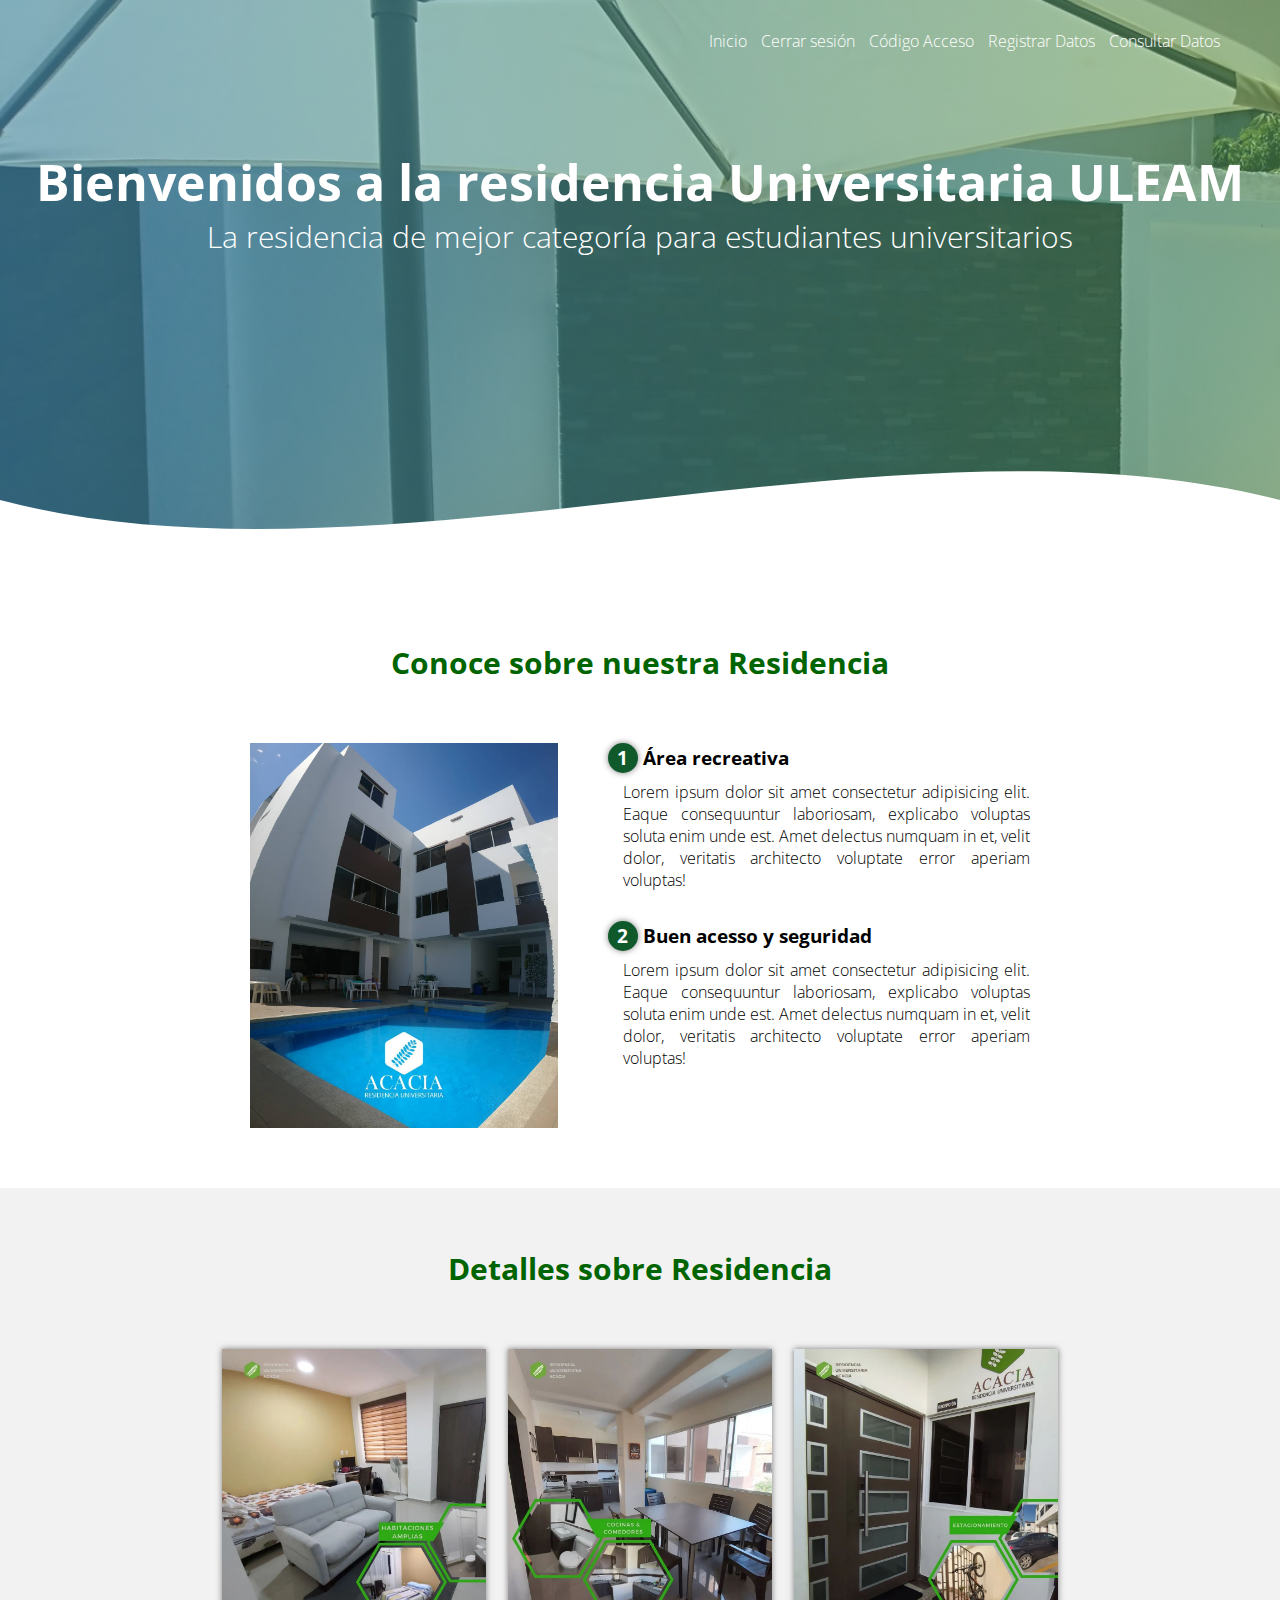
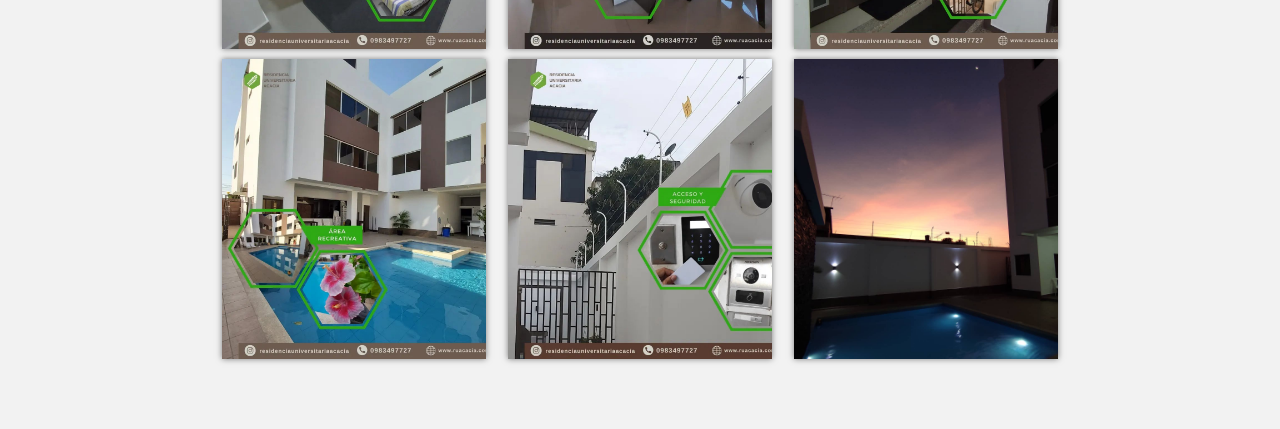
<file: PROYECTO_Residencia_Universitaria/index.html>
<!DOCTYPE html>
<html lang="en">
<head>
    <meta charset="UTF-8">
    <meta name="viewport" content="width=device-width, initial-scale=1.0">
    <title>Residencia Universitaria</title>
    <link rel="stylesheet" href="estilo.css">
    <link rel="preconnect" href="https://fonts.googleapis.com">
    <link rel="preconnect" href="https://fonts.gstatic.com" crossorigin>
    <link href="https://fonts.googleapis.com/css2?family=Open+Sans&display=swap" rel="stylesheet">
</head>
<body>
    <Header>
        <nav>
            <a href="index.html">Inicio</a>
            <a href="iniciarsesion.html">Cerrar sesión</a>
            <a href="acceso.html">Código Acceso</a>
            <a href="registrodatos.html">Registrar Datos</a>
            <a href="consulta.html">Consultar Datos</a>
        </nav>
        <section class="texto-header">
            <h1>Bienvenidos a la residencia Universitaria ULEAM</h1>
            <h2>La residencia de mejor categoría para estudiantes universitarios</h2>
            <div class="wave" style="height: 150px; overflow: hidden;" ><svg viewBox="0 0 500 150" preserveAspectRatio="none" style="height: 100%; width: 100%;"><path d="M0.00,50.10 C150.00,150.33 349.20,-50.10 500.00,50.10 L500.00,150.33 L0.00,150.33 Z" style="stroke: none; fill: #fff;"></path></svg></div>
        </section>
        <main>
            <section class="contenedor Info-Residencia">
                <h2 class="titulo">Conoce sobre nuestra Residencia</h2>
                <div class="contenedor-Info-Residencia">
                    <img src="Img/foto6.jpg" alt="" class="imagen-about-us">
                    <div class="Contenido-Residencia">
                        <h3><span>1</span>Área recreativa</h3>
                        <p>Lorem ipsum dolor sit amet consectetur adipisicing elit. Eaque consequuntur laboriosam, explicabo voluptas soluta enim unde est. Amet delectus numquam in et, velit dolor, veritatis architecto voluptate error aperiam voluptas!</p>
                        <h3><span>2</span>Buen acesso y seguridad</h3>
                        <p>Lorem ipsum dolor sit amet consectetur adipisicing elit. Eaque consequuntur laboriosam, explicabo voluptas soluta enim unde est. Amet delectus numquam in et, velit dolor, veritatis architecto voluptate error aperiam voluptas!</p>
                    </div>
                </div>
            </section>
            <section class="Residencia">
                <div class="contenedor">
                    <h2 class="titulo">Detalles sobre Residencia</h2>
                    <div class="galeria-Residencia">
                        <div class="imagen-Residencia">
                            <img src="Img/foto5.jpg" alt="">
                            <div class="hover-galeria">
                                <img src="Img/ver.jpg" alt="">
                                <p>Nuestra residencia</p>
                            </div>
                        </div> 
                        <div class="imagen-Residencia">
                            <img src="Img/foto4.jpg" alt="">
                            <div class="hover-galeria">
                                <img src="Img/ver.jpg" alt="">
                                <p>Nuestra residencia</p>
                            </div>
                        </div> 
                        <div class="imagen-Residencia">
                            <img src="Img/foto3.jpg" alt="">
                            <div class="hover-galeria">
                                <img src="Img/ver.jpg" alt="">
                                <p>Nuestra residencia</p>
                            </div>
                        </div>
                        <div class="imagen-Residencia">
                            <img src="Img/Foto2.jpg" alt="">
                            <div class="hover-galeria">
                                <img src="Img/ver.jpg" alt="">
                                <p>Nuestra residencia</p>
                            </div>
                        </div> 
                        <div class="imagen-Residencia">
                            <img src="Img/foto11.jpg" alt="">
                            <div class="hover-galeria">
                                <img src="Img/ver.jpg" alt="">
                                <p>Nuestra residencia</p>
                            </div>
                        </div>  
                        <div class="imagen-Residencia">
                            <img src="Img/foto12.jpg" alt="">
                            <div class="hover-galeria">
                                <img src="Img/ver.jpg" alt="">
                                <p>Nuestra residencia</p>
                            </div>
                        </div>                                 
                    </div>
                </div>
            </section>
        </main>
    </Header> 
</body>
</html>
</file>
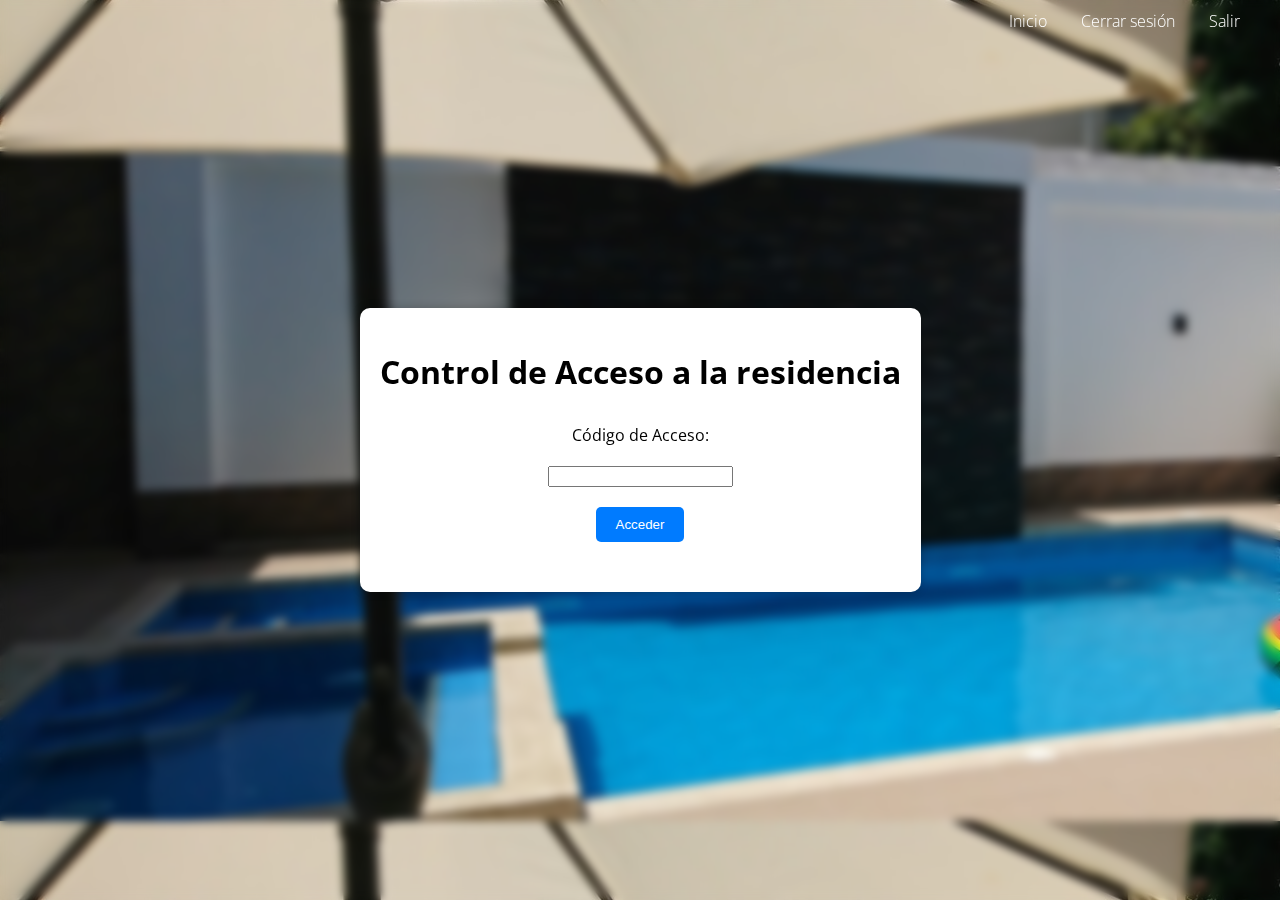
<file: PROYECTO_Residencia_Universitaria/acceso.html>
<!DOCTYPE html>
<html lang="es">
<head>
    <meta charset="UTF-8">
    <meta name="viewport" content="width=device-width, initial-scale=1.0">
    <title>Control de Acceso</title>
    <link rel="stylesheet"  href="estilo5.css">
    <link rel="preconnect" href="https://fonts.googleapis.com">
    <link rel="preconnect" href="https://fonts.gstatic.com" crossorigin>
    <link href="https://fonts.googleapis.com/css2?family=Open+Sans&display=swap" rel="stylesheet">
</head>
<body>
    <header>
        <nav>
            <a href="index.html">Inicio</a>
            <a href="iniciarsesion.html">Cerrar sesión</a>
            <a href="registrarse.html">Salir</a>
        </nav>
    </header>
    <div class="container">
        <h1>Control de Acceso a la residencia</h1>
        <div class="access-form">
            <label for="codigo">Código de Acceso:</label>
            <input type="password" id="codigo" required>
            <button id="accederBtn">Acceder</button>
        </div>
        <div id="mensaje" class="mensaje"></div>
    </div>
    <script src="validacion4.js"></script>
</body>
</html>
</file>
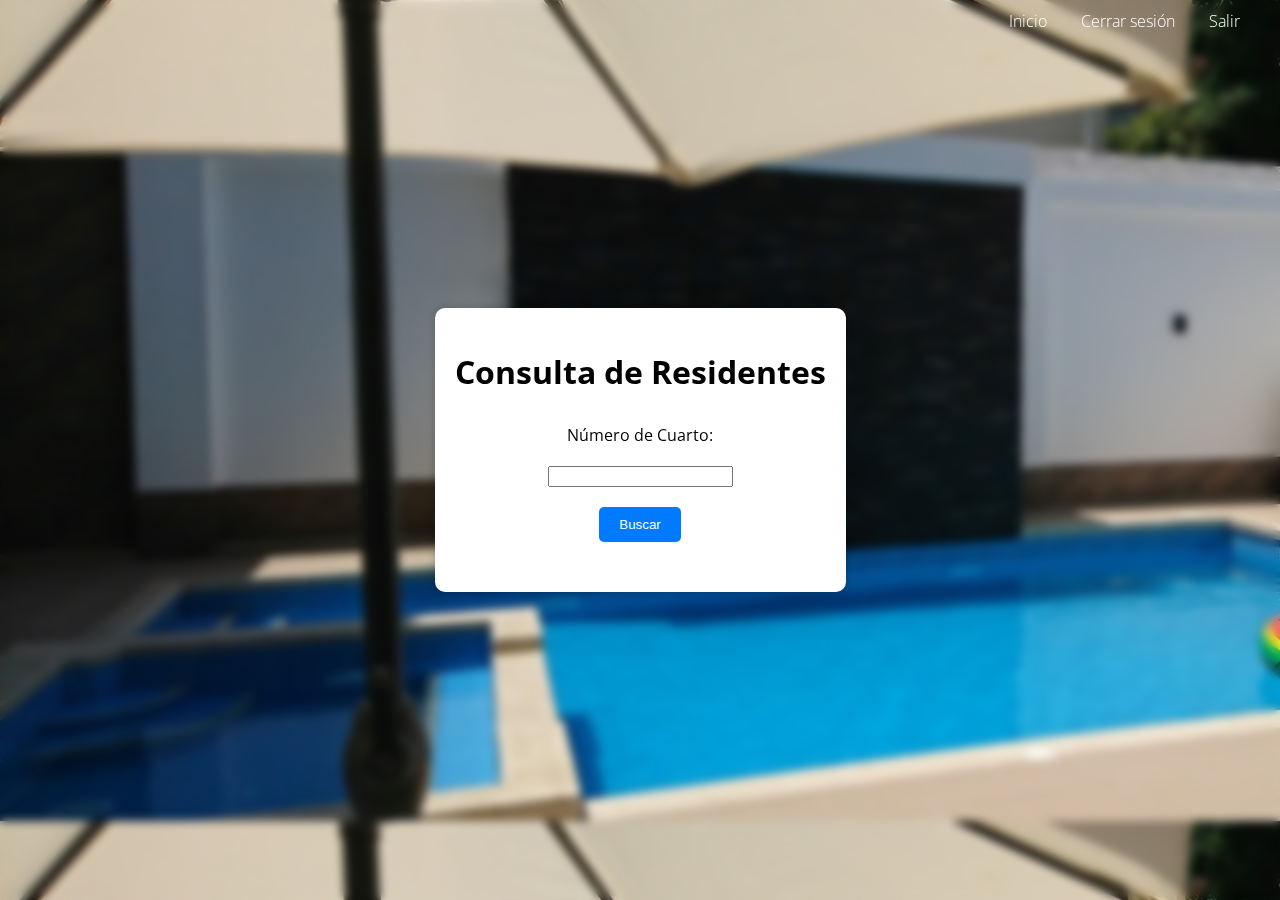
<file: PROYECTO_Residencia_Universitaria/consulta.html>
<!DOCTYPE html>
<html lang="es">
<head>
    <meta charset="UTF-8">
    <meta name="viewport" content="width=device-width, initial-scale=1.0">
    <title>Consulta de Residentes</title>
    <link rel="stylesheet"  href="estilo6.css">
    <link rel="preconnect" href="https://fonts.googleapis.com">
    <link rel="preconnect" href="https://fonts.gstatic.com" crossorigin>
    <link href="https://fonts.googleapis.com/css2?family=Open+Sans&display=swap" rel="stylesheet">
</head>
<body>
    <header>
        <nav>
            <a href="index.html">Inicio</a>
            <a href="iniciarsesion.html">Cerrar sesión</a>
            <a href="registrarse.html">Salir</a>
        </nav>
    </header>
    <div class="container">
        <h1>Consulta de Residentes</h1>
        <div class="search-form">
            <label for="numeroCuarto">Número de Cuarto:</label>
            <input type="text" id="numeroCuarto" required>
            <button id="buscarBtn">Buscar</button>
        </div>
        <div id="resultado" class="resultado"></div>
    </div>
    <script src="validacion5.js"></script>
</body>
</html>
</file>
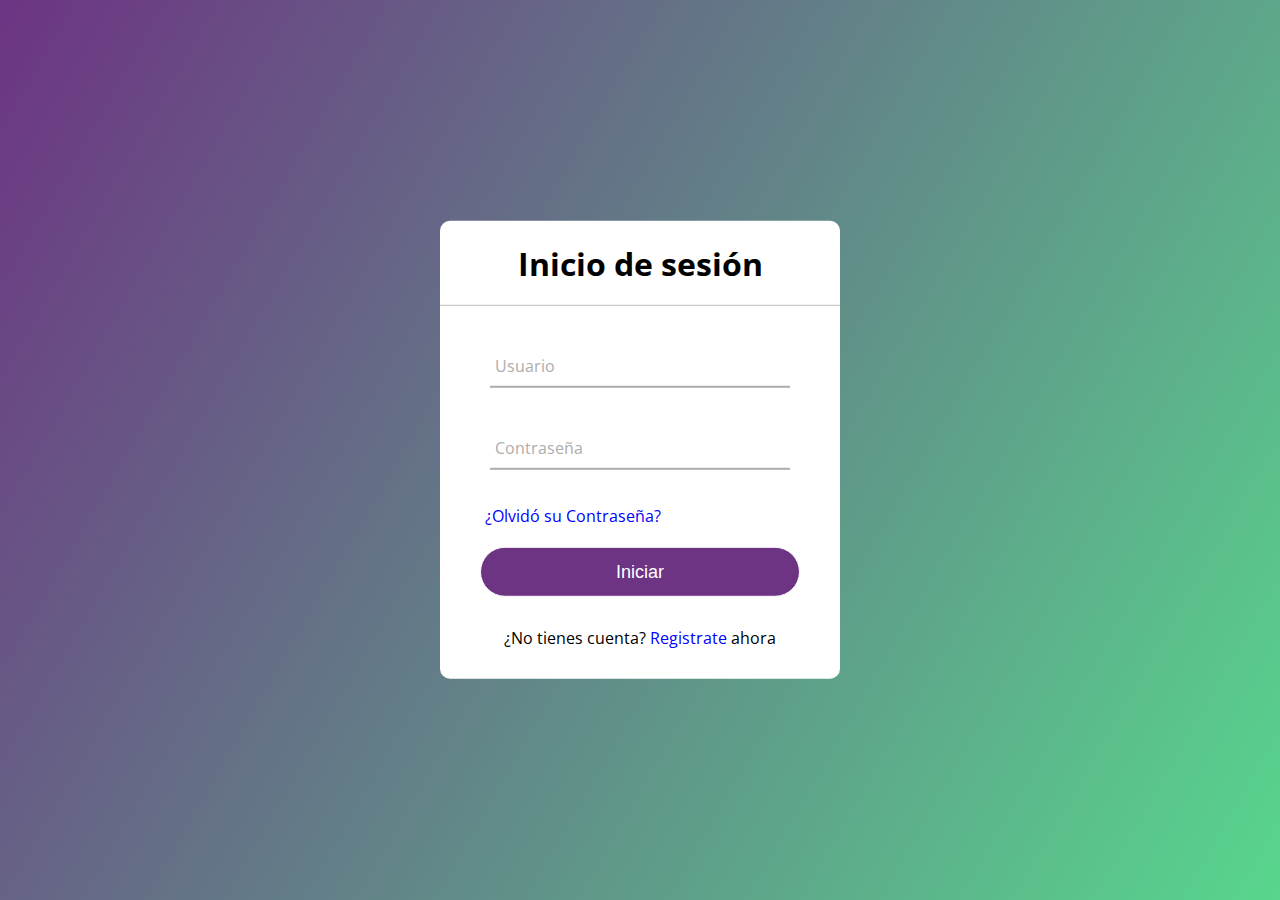
<file: PROYECTO_Residencia_Universitaria/iniciarsesion.html>
<!DOCTYPE html>
<html lang="en">
<head>
    <meta charset="UTF-8">
    <meta name="viewport" content="width=device-width, initial-scale=1.0">
    <title>Iniciar sesión</title>
    <link rel="stylesheet" href="estilo2.css">
    <link rel="preconnect" href="https://fonts.googleapis.com">
    <link rel="preconnect" href="https://fonts.gstatic.com" crossorigin>
    <link href="https://fonts.googleapis.com/css2?family=Open+Sans&display=swap" rel="stylesheet">
</head>
<body>
    <div class="formulario">
        <h1>Inicio de sesión</h1>
        <form id="loginForm" onsubmit="return validarFormulario()">
            <div class="usuario">
                <input type="text" id="usuario" required>
                <label>Usuario</label>
            </div>
            <div class="usuario">
                <input type="password" id="contrasena" required>
                <label>Contraseña</label>
            </div>
            <div class="recordar">¿Olvidó su Contraseña?</div>
            <input type="submit" value="Iniciar">
            <div class="Registrarse">
                ¿No tienes cuenta? <a href="registrarse.html">Registrate</a> ahora
            </div>
        </form>
        <p id="mensajeValidacion" style="display: none; color: red;"></p>
    </div>
    <script src="validacion1.js"></script>
</body>
</html>
</file>
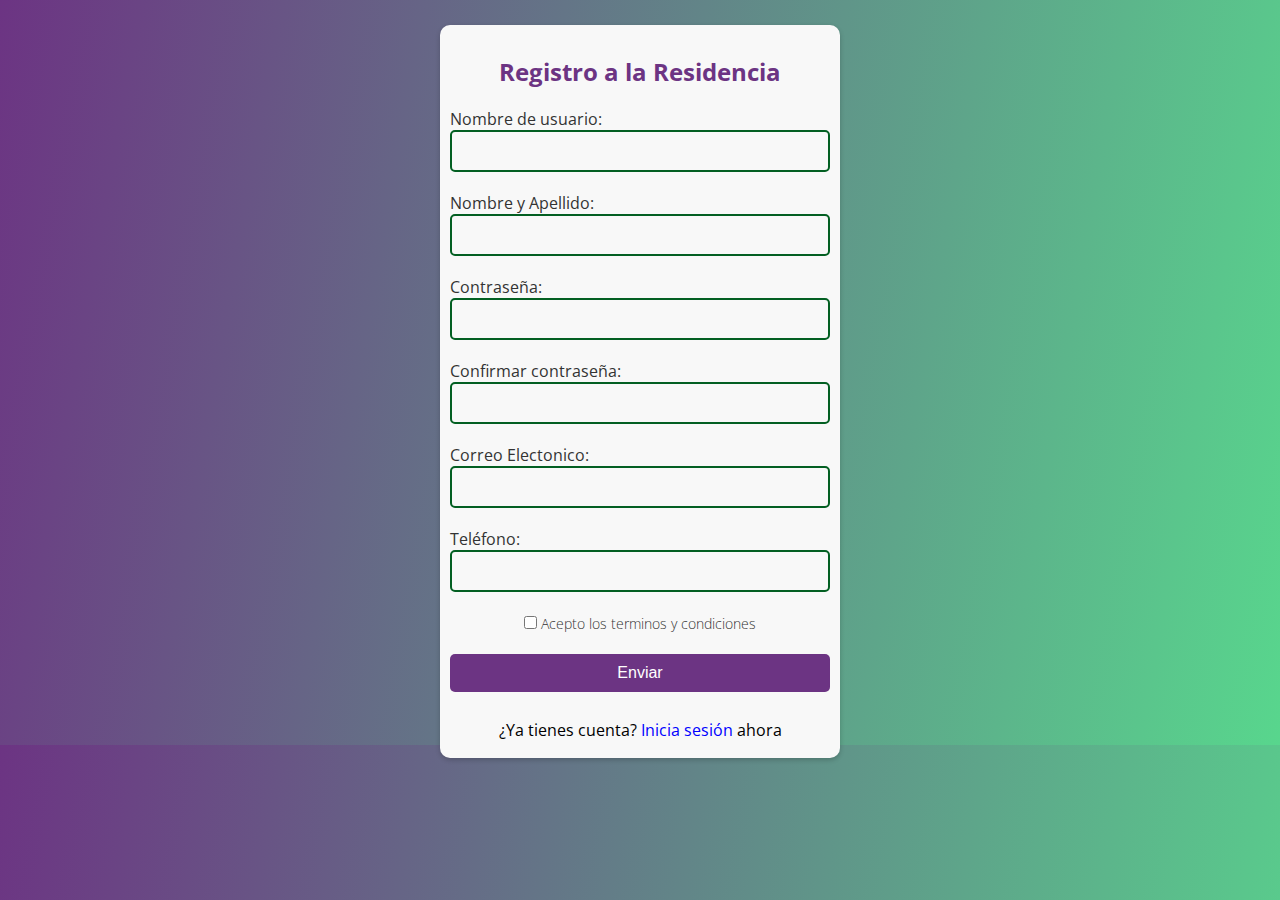
<file: PROYECTO_Residencia_Universitaria/registrarse.html>
<!DOCTYPE html>
<html lang="en">
<head>
    <meta charset="UTF-8">
    <meta name="viewport" content="width=device-width, initial-scale=1.0">
    <title>Registrarse</title>
    <link rel="stylesheet" href="estilo3.css" href="validacion2.js">
    <link rel="preconnect" href="https://fonts.googleapis.com">
    <link rel="preconnect" href="https://fonts.gstatic.com" crossorigin>
    <link href="https://fonts.googleapis.com/css2?family=Open+Sans&display=swap" rel="stylesheet">
</head>
<body>
    <main>
        <div class="container">
            <h1 class="formulario-titulo">Registro a la Residencia</h1> <!-- Título del formulario -->
            <div class="registro-box"></div>
        </div>
        <!-- FORMULARIO -->
        <form action="#" class="formulario" id="formulario">
            <!-- GRUPO DE USUARIO -->
            <div class="formulario__grupo" id="grupo__usuario">
                <label class="formulario__label">Nombre de usuario:</label>
                <div class="formulario__grupo-input">
                    <input type="text" class="formulario__input" name="usuario" id="usuario">
                    <i class="formulario__validacion-estado fas fa-times-circle"></i>
                </div>
                <p class="formulario__input-error">El usuario debe tener minimo 4 caracteres y solo se admiten números, letras y guión bajo.</p>
            </div>
    
            
            <!-- GRUPO DE NOMBRE-->
            <div class="formulario__grupo" id="grupo__nombre">
                <label class="formulario__label">Nombre y Apellido:</label>
                <div class="formulario__grupo-input">
                    <input type="text" class="formulario__input" name="nombre" id="nombre" >
                    <i class="formulario__validacion-estado fas fa-times-circle"></i>
                </div>
                <p class="formulario__input-error">El nombre debe tener minimo 4 caracteres y solo se admiten números, letras y guión bajo.</p>
            </div>
    
    
            <!-- GRUPO DE CONTRASEÑA 1-->
            <div class="formulario__grupo" id="grupo__password">
                <label class="formulario__label">Contraseña:</label>
                <div class="formulario__grupo-input">
                    <input type="password" class="formulario__input" name="password" id="password">
                    <i class="formulario__validacion-estado fas fa-times-circle"></i>
                </div>
                <p class="formulario__input-error">La contraseña debe ser de 4 a 12 digitos</p>
            </div>
    
    
            <!-- GRUPO DE CONTRASEÑA 2-->
            <div class="formulario__grupo" id="grupo__password2">
                <label class="formulario__label">Confirmar contraseña:</label>
                <div class="formulario__grupo-input">
                    <input type="password" class="formulario__input" name="password2" id="password2">
                    <i class="formulario__validacion-estado fas fa-times-circle"></i>
                </div>
                <p class="formulario__input-error">La contraseña no coincide</p>
            </div>
    
    
            <!-- GRUPO DE EMAIL -->
            <div class="formulario__grupo" id="grupo__correo">
                <label class="formulario__label">Correo Electonico:</label>
                <div class="formulario__grupo-input">
                    <input type="email" class="formulario__input" name="correo" id="correo" placeholder="">
                    <i class="formulario__validacion-estado fas fa-times-circle"></i>
                </div>
                <p class="formulario__input-error">El correo debe tener mÍnimo 4 caracteres y sólo se admiten números, letras y guión bajo.</p>
            </div>
    
    
            <!-- GRUPO DE TELÉFONO -->
            <div class="formulario__grupo" id="grupo__telefono">
                <label class="formulario__label">Teléfono:</label>
                <div class="formulario__grupo-input">
                    <input type="telefono" class="formulario__input" name="telefono" id="telefono" placeholder="">
                    <i class="formulario__validacion-estado fas fa-times-circle"></i>
                </div>
                <p class="formulario__input-error">El número debe tener 10 digitos</p>
            </div>
    
    
            <!-- GRUPO TERMINOS Y CONDICIONES -->
            <div class="formulario__grupo formulario__grupo-terminos" id="grupo__terminos">
                <label class="formulario__label">
                    <input class="formulario__checkbox" type="checkbox" name="terminos" id="terminos">
                    <b class="formulario__span">Acepto los terminos y condiciones</b>
                </label>
            </div>
            
            <!-- MENSAJE DE CAMPOS REQUERIDOS -->
            <div class="formulario__mensaje" id="formulario__mensaje">
                <p><i class="fas fa-exclamation-circle"><b>Error:</b> Debes completar todos los campos</i></p>
            </div>
    
    
            <!-- GRUPO ENVIAR -->
            <div class="formulario__grupo formulario__grupo-btn-enviar">
                <p class="formulario__mensaje-exito" id="formulario__mensaje-exito">El formulario se envió correctamente</p>
                <input class="formulario__btn" type="submit" value="Enviar">
            </div>

            <div class="Registrarse">
                ¿Ya tienes cuenta? <a href="iniciarsesion.html">Inicia sesión</a> ahora
            </div>
        </form>
    </main>
    <script src="validacion2.js"></script>
</body>
</html>
</file>
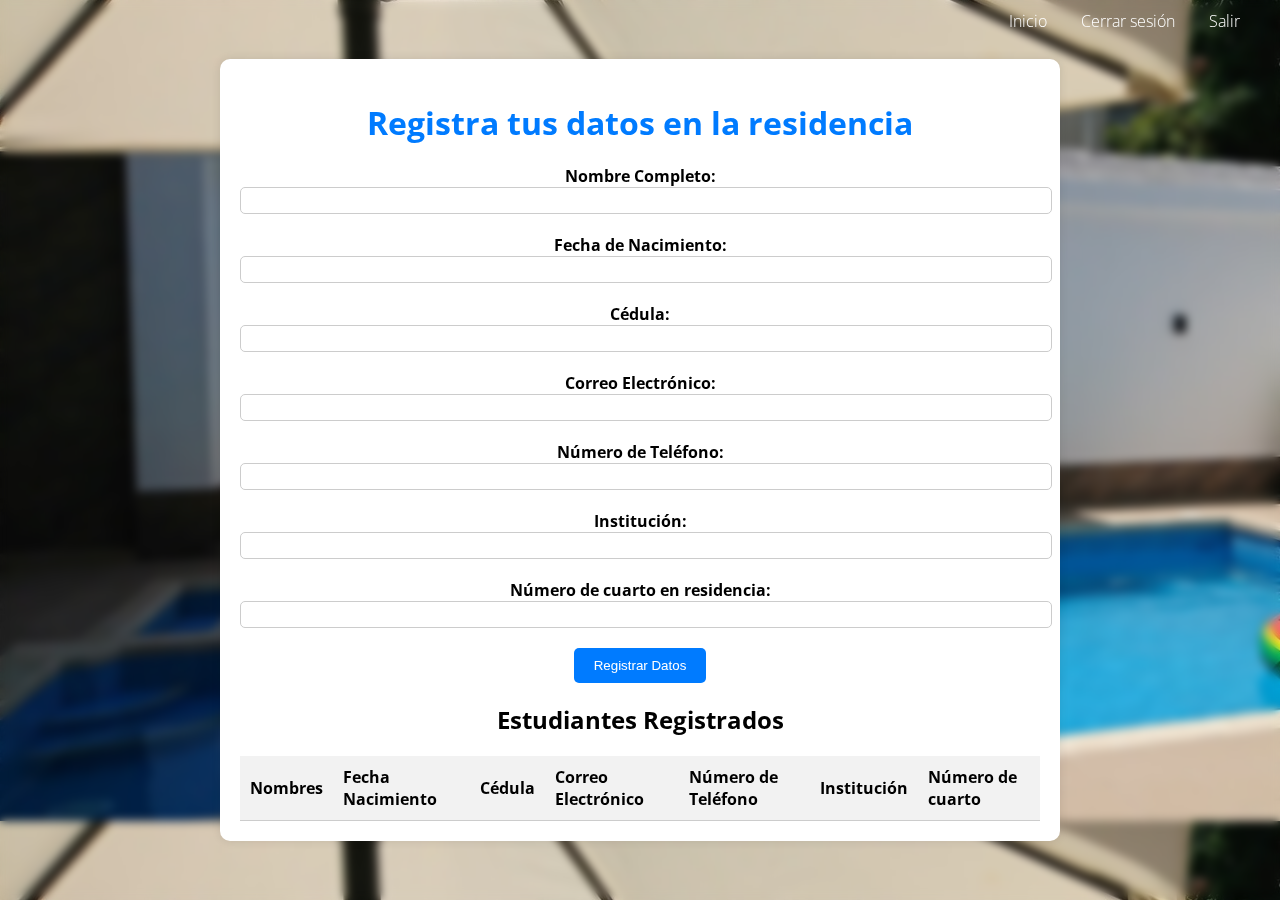
<file: PROYECTO_Residencia_Universitaria/registrodatos.html>
<!DOCTYPE html>
<html lang="es">
<head>
    <meta charset="UTF-8">
    <meta name="viewport" content="width=device-width, initial-scale=1.0">
    <title>Registro de Datos</title>
    <link rel="stylesheet" type="text/css" href="estilo4.css">
    <link rel="preconnect" href="https://fonts.googleapis.com">
    <link rel="preconnect" href="https://fonts.gstatic.com" crossorigin>
    <link href="https://fonts.googleapis.com/css2?family=Open+Sans&display=swap" rel="stylesheet">
</head>
<body>
    <header>
        <nav>
            <a href="index.html">Inicio</a>
            <a href="iniciarsesion.html">Cerrar sesión</a>
            <a href="registrarse.html">Salir</a>
        </nav>
    </header>
    <div class="container">
        <h1>Registra tus datos en la residencia</h1>
        <form id="clienteForm">
            <div class="form-group">
                <label for="nombre">Nombre Completo:</label>
                <input type="text" id="nombre" name="nombre" required>
            </div>
            <div class="form-group">
                <label for="fecha">Fecha de Nacimiento:</label>
                <input type="number,text" id="fecha" name="fecha" required>
            </div>
            <div class="form-group">
                <label for="cedula">Cédula:</label>
                <input type="number" id="cedula" name="cedula" required>
            </div>
            <div class="form-group">
                <label for="email">Correo Electrónico:</label>
                <input type="email" id="email" name="email" required>
            </div>
            <div class="form-group">
                <label for="telefono">Número de Teléfono:</label>
                <input type="tel" id="telefono" name="telefono" required>
            </div>
            <div class="form-group">
                <label for="institucion">Institución:</label>
                <input type="text" id="institucion" name="institucion" required>
            </div>
            <div class="form-group">
                <label for="numeroresi">Número de cuarto en residencia:</label>
                <input type="number" id="numeroresi" name="numeroresi" required>
            </div>
            <div class="form-group">
                <button type="submit">Registrar Datos</button>
            </div>
        </form>
        
        <h2>Estudiantes Registrados</h2>
        <table id="clientesTable">
            <thead>
                <tr>
                    <th>Nombres</th>
                    <th>Fecha Nacimiento</th>
                    <th>Cédula</th>
                    <th>Correo Electrónico</th>
                    <th>Número de Teléfono</th>
                    <th>Institución</th>
                    <th>Número de cuarto</th>
                </tr>
            </thead>
            <tbody></tbody>
        </table>
    </div>

    <script src="validacion3.js"></script>
</body>
</html>
</file>
<file: PROYECTO_Residencia_Universitaria/estilo.css>
*{
    margin:0;
    padding:0;
    box-sizing: border-box;
}

body{
    font-family: 'Open sans';
}

.contenedor{
    padding: 60px;
    width: 90%;
    max-width: 1000px;
    margin:auto;
    overflow: hidden;
}

.titulo{
    color: darkgreen;
    font-size: 30px;
    text-align: center;
    margin-bottom: 60px;
}

header{
    width: 100%;
    height: 600px;
    background: #67B26F;  
    /* fallback for old browsers */
    background: -webkit-linear-gradient(to right, hsla(200, 56%, 55%, 0.573), hsla(126, 33%, 55%, 0.482)), url(Img/foto10.jpg);
     /* Chrome 10-25, Safari 5.1-6 */
    background: linear-gradient(to right, hsla(200, 56%, 55%, 0.573), hsla(126, 33%, 55%, 0.482)), url(Img/foto10.jpg);
    /* W3C, IE 10+/ Edge, Firefox 16+, Chrome 26+, Opera 12+, Safari 7+ */
    background-size: cover;
    background-attachment: fixed;
    position: relative;
}

nav{
    text-align: right;
    padding: 30px 50px 0 0;
}
nav>a{
    color: #fff;
    font-weight: 300;
    text-decoration: none;
    margin-right: 10px;
}
nav>a:hover{
    text-decoration: underline;

}

.wave{
    position: absolute;
    bottom: 0;
    width: 100%;
}
header .texto-header{
    display: flex;
    height: 300px;
    width: 100%;
    align-items: center;
    justify-content: center;
    flex-direction: column;
    text-align: center;
    margin-bottom: 230px;
}

.texto-header h1{
    font-size: 50px;
    color: #fff;
}
.texto-header h2{
    font-size: 30px;
    font-weight: 300;
    color: #fff;
}
.contenedor-Info-Residencia{
    display: flex;
    justify-content: space-evenly;
}

.imagen-about-us{
    width: 35%;
}
.Info-Residencia .Contenido-Residencia{
    width: 48%;
}
.Contenido-Residencia h3{
    margin-bottom: 8px;
}
.Contenido-Residencia h3 span{
    background: #0f592b;
    color: #fff;
    border-radius: 50%;
    display: inline-block;
    text-align: center;
    width: 30px;
    height: 30px;
    padding: 2px;
    box-shadow: 0 0 6px 0 rgba(0, 0, 0, .5);
    margin-right: 5px;
}
.Contenido-Residencia p{
    padding: 0px 0px 30px 15px;
    font-weight: 300;
    text-align: justify;
}


/*imagenes */

.Residencia{
    background: #f2f2f2;
}

.galeria-Residencia{
    display: flex;
    justify-content: space-evenly;
    flex-wrap: wrap;
}
.imagen-Residencia{
    width: 30%;
    height: 300px;
    margin-bottom: 10px;
    overflow: hidden;
    position: relative;
    cursor: pointer;
    box-shadow: 0 0 6px 0 rgba(0, 0, 0, .5);
}
.imagen-Residencia > img{
    width: 300px;
    height: auto;
    object-fit: cover;
    display:block;
}

.hover-galeria{
    position: absolute;
    width: 100%;
    height: 100%;
    top: 0;
    transform: scale(0);
    background: hsla(143, 32%, 42%, 0.7);
    transition: transform .5s;
    display: flex;
    justify-content: center;
    align-items: center;
    flex-direction: column;
}
.hover-galeria img{
    width:50px ;
}
.hover-galeria p{
    color: #fff;
}
.imagen-Residencia:hover .hover-galeria{
    transform: scale(1);
}
</file>
<file: PROYECTO_Residencia_Universitaria/estilo5.css>
nav {
    text-align: right;
    padding: 10px 20px 0 0; 
    position: fixed; 
    top: 0;
    right: 0;
    width: 100%; 
}

nav > a {
    color: #fff;
    font-weight: 300;
    text-decoration: none;
    margin-right: 10px;
    padding: 10px; 
}

nav > a:hover {
    text-decoration: underline; 
}
body {
    background-image: url(Img/foto10.jpg);
    font-family: 'Open sans';
    background-color: #a1a1a1;
    margin: 0;
    padding: 0;
    display: flex;
    justify-content: center;
    align-items: center;
    height: 100vh;
}
body::before {
    content: "";
    background-image: inherit;
    filter: blur(5px); 
    position: fixed;
    top: 0;
    left: 0;
    width: 100%;
    height: 100%;
    z-index: -1;
}

.container {
    text-align: center;
    background-color: #fff;
    padding: 20px;
    border-radius: 10px;
    box-shadow: 0 0 10px rgba(0, 0, 0, 0.2);
}

.access-form {
    display: flex;
    flex-direction: column;
    align-items: center;
    margin-top: 20px;
}

label, input, button {
    margin: 10px;
}

button {
    background-color: #007BFF;
    color: white;
    border: none;
    padding: 10px 20px;
    border-radius: 5px;
    cursor: pointer;
}

button:hover {
    background-color: #0056b3;
}

.mensaje {
    margin-top: 20px;
    font-weight: bold;
}
</file>
<file: PROYECTO_Residencia_Universitaria/estilo6.css>
nav {
    text-align: right;
    padding: 10px 20px 0 0; 
    position: fixed; 
    top: 0;
    right: 0;
    width: 100%; 
}

nav > a {
    color: #fff;
    font-weight: 300;
    text-decoration: none;
    margin-right: 10px;
    padding: 10px; 
}

nav > a:hover {
    text-decoration: underline; 
}
body {
    background-image: url(Img/foto10.jpg);
    font-family: 'Open sans';
    background-color: #a1a1a1;
    margin: 0;
    padding: 0;
    display: flex;
    justify-content: center;
    align-items: center;
    height: 100vh;
}
body::before {
    content: "";
    background-image: inherit;
    filter: blur(5px); 
    position: fixed;
    top: 0;
    left: 0;
    width: 100%;
    height: 100%;
    z-index: -1;
}

.container {
    text-align: left;
    background-color: #fff;
    padding: 20px;
    border-radius: 10px;
    box-shadow: 0 0 10px rgba(0, 0, 0, 0.2);
}

.search-form {
    display: flex;
    flex-direction: column;
    align-items: center;
    margin-top: 20px;
}

label, input, button {
    margin: 10px;
}

button {
    background-color: #007BFF;
    color: white;
    border: none;
    padding: 10px 20px;
    border-radius: 5px;
    cursor: pointer;
}

button:hover {
    background-color: #0056b3;
}

.resultado {
    margin-top: 20px;
    font-weight: bold;
}
</file>
<file: PROYECTO_Residencia_Universitaria/estilo2.css>
body{
    margin: 0;
    padding: 0;
    font-family: 'Open sans';
    background: linear-gradient(120deg, #6c3483, #58D68D);
    height: 100vh;
}
nav{
    text-align: right;
    padding: 30px 50px 0 0;
}
nav>a{
    color: #0b0b0b;
    font-weight: 300;
    text-decoration: none;
    margin-right: 10px;
}

.formulario{
        position: absolute;
        top: 50%;
        left: 50%;
        transform: translate(-50%,-50%);
        width: 400px;
        background: #fff;
        border-radius: 10px;
}

.formulario h1{
    text-align: center;
    padding: 0 0 20px 0;
    border-bottom: 1px solid silver;

}
.formulario form{
    padding: 0 40px;
    box-sizing: border-box;
}

form .usuario{
    position: relative;
    border-bottom: 2px solid #adadad;
    margin: 40px 10px;

}

.usuario input {
    width: 100%;
    padding: 0 5px;
    height: 40px;
    font-size: 16px;
    border: none;
    background: none;
    outline: none;
}

.usuario label {
    position: absolute;
    top: 50%;
    left: 5px;
    color: #adadad;
    transform: translateY(-50%);
    font-size: 16px;
    pointer-events: none;
}

.usuario input:focus ~ label,
.usuario input:valid ~ label {
    top: -5px;
    color: #6c3483;
}

.usuario input::placeholder {
    color: transparent;
}
 .usuario input:focus ~ span::before,
 .usuario input:focus ~ span::before{
    width: 100%;
 }

 .recordar{
    margin: -5px 0 20px 5px;
    color: blue;
    cursor: pointer;
 }
 .recordar:hover{
    text-decoration: underline;
 }
 input[type="submit"]{
    width: 100%;
    height: 50px;
    border: 1px solid;
    background: #6c3483;
    border-radius: 25px;
    font-size: 18px;
    color: white;
    cursor: pointer;
    outline: none;
 }

 input[type="submit"]:hover{
    border-color: purple;
    transition: .5s;
 }
 .Registrarse{
    margin: 30px 0;
    text-align: center;
    font-size: 16px;
    color: black;
 }
 .Registrarse a{
    color: blue;
    text-decoration: none;
 }
 .Registrarse a:hover{
    text-decoration: underline;
 }
 #mensajeValidacion {
    text-align: center; 
    background-color: #fff;
    padding: 10px; 
    border-radius: 5px;
    margin: 10px auto; 
    max-width: 90%; 
    display: none; 
}
</file>
<file: PROYECTO_Residencia_Universitaria/estilo4.css>
nav {
    text-align: right;
    padding: 10px 20px 0 0; 
    position: fixed; 
    top: 0;
    right: 0;
    width: 100%; 
}

nav > a {
    color: #fff;
    font-weight: 300;
    text-decoration: none;
    margin-right: 10px;
    padding: 10px; 
}

nav > a:hover {
    text-decoration: underline; 
}

body {
    background-image: url(Img/foto10.jpg);
    font-family: 'Open sans';
    background-color: #a1a1a1;
    margin: 0;
    padding: 0;
    display: flex;
    justify-content: center;
    align-items: center;
    height: 100vh;
}
body::before {
    content: "";
    background-image: inherit;
    filter: blur(5px); 
    position: fixed;
    top: 0;
    left: 0;
    width: 100%;
    height: 100%;
    z-index: -1;
}

.container {
    background-color: #ffffff;
    box-shadow: 0px 0px 10px rgba(0, 0, 0, 0.1);
    border-radius: 10px;
    padding: 20px;
    text-align: center;
    width: 100%; 
    max-width: 800px; 
    margin: 0 auto; 
    animation: fadeIn 0.5s ease;
}
h1 {
    color: #007BFF;
}

.form-group {
    margin-bottom: 20px;
}

.form-group label {
    font-weight: bold;
}

.form-group input {
    width: 100%;
    padding: 5px;
    border: 1px solid #ccc;
    border-radius: 5px;
    transition: border-color 0.3s ease;
}

.form-group input:focus {
    border-color: #007BFF;
}

.form-group button {
    background-color: #007BFF;
    color: white;
    border: none;
    padding: 10px 20px;
    border-radius: 5px;
    cursor: pointer;
    transition: background-color 0.3s ease;
}

.form-group button:hover {
    background-color: #0056b3;
}

#clientesTable {
    width: 100%;
    border-collapse: collapse;
    margin-top: 20px;
    max-height: 200px;
    overflow-y: auto; 
}

#clientesTable th, #clientesTable td {
    padding: 10px;
    text-align: left;
    border-bottom: 1px solid #ccc;
}

#clientesTable th {
    background-color: #f2f2f2;
}

@keyframes fadeIn {
    from {
        opacity: 0;
    }
    to {
        opacity: 1;
    }
}
</file>
